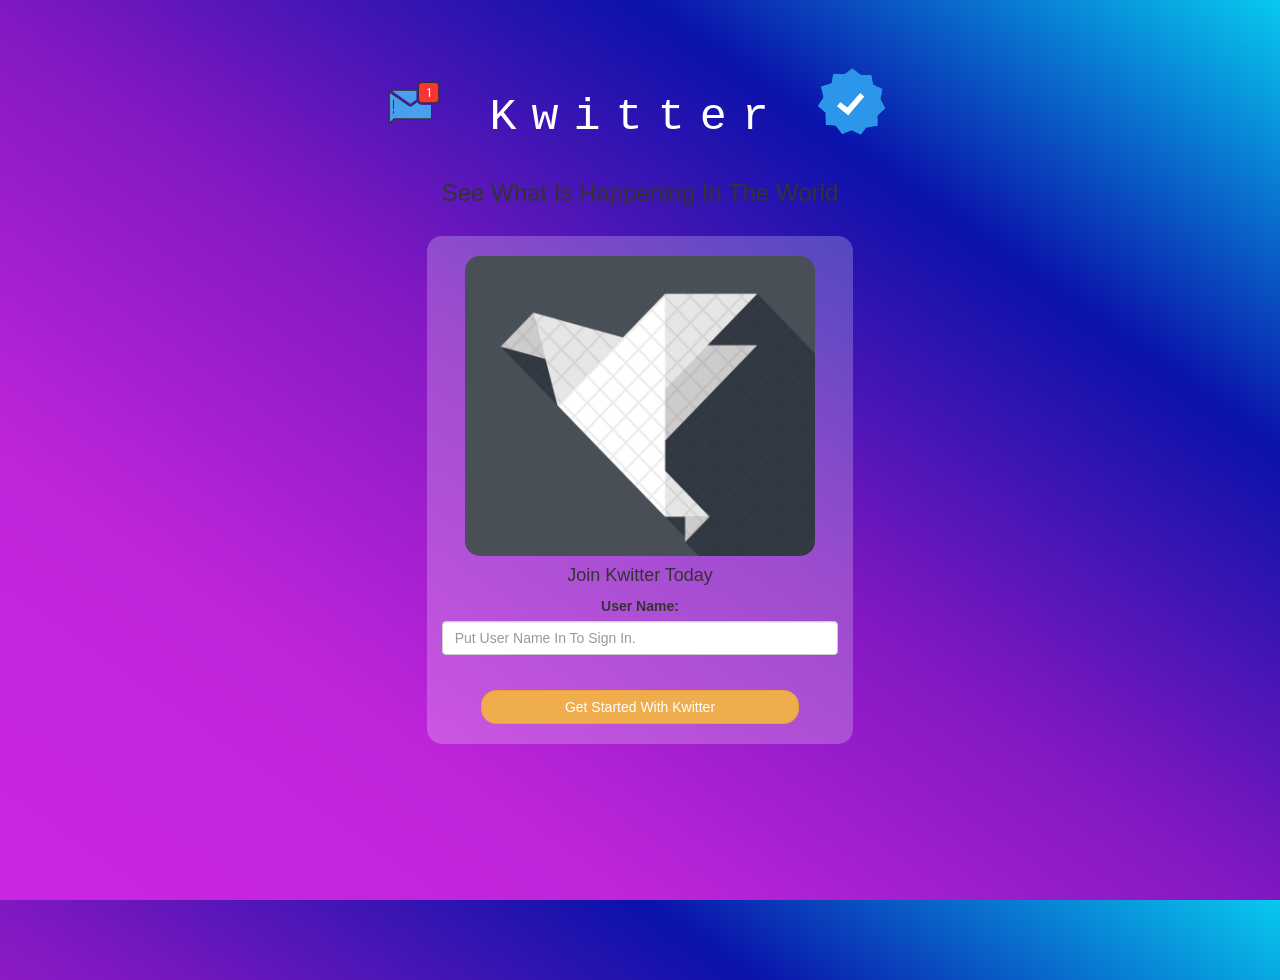
<file: kwitter project/index.html>
<!DOCTYPE html>
<html>
<head>
	<title>Kwitter</title>
<link href="https://fonts.googleapis.com/css?family=Yeon+Sung&display=swap" rel="stylesheet"><meta name="viewport" content="width=device-width, initial-scale=1">

<link rel="stylesheet" href="https://maxcdn.bootstrapcdn.com/bootstrap/3.4.0/css/bootstrap.min.css">
<script src="https://ajax.googleapis.com/ajax/libs/jquery/3.4.1/jquery.min.js"></script>
<script src="https://maxcdn.bootstrapcdn.com/bootstrap/3.4.0/js/bootstrap.min.js"></script>

<link rel="stylesheet" type="text/css" href="style.css">
<script src="kwitter.js"></script>
</head>
<body>
	
<center>
	<h1 class="header">	
		<sup>
			<img src="m2.png">
		</sup>
		Kwitter	<sup>
	<img src="tick.png">
	</sup>
</h1>
<div class="line"></div>
		<h3>See What Is Happening In The World</h3>
		<br>
		<div class="col-lg-4 col-md-6 col-sm-6 col-xs-11  login_div">
			<br>
			<img src="Untitled.png" class="imgimage" height="300" width="350">
		<h4 >Join Kwitter Today</h4>
		<div class="form-group">
		  <label >User Name:</label>
		<input type="text" id="user_name" class="form-control" placeholder="Put User Name In To Sign In.">
	<br>		
	</div>
		<button id="login_button" class="btn btn-warning" onclick="addUser()">Get Started With Kwitter</button>
		<br><br>
</div>


</center>
</body>
</html>
</file>
<file: kwitter project/style.css>
html, body
{
  height: 100%;
  margin: 0;
}

body
{
background-image: linear-gradient(to right top, #ca26e3, #be25d9, #8018c1, #0a12aa, #08c9ef);
}

#h3{
	color: white; 
	font-family: Cambria, Cochin, Georgia, Times, 'Times New Roman', serif;
}
.header
{
	color: white;font-family:'Courier New', Courier, monospace;font-size: 45px;letter-spacing: 15px;margin-top: 80px;
}
.header img
{
	width: 80px;margin-left: -15px;
}
#h4{
	color: azure; font-family:Impact, Haettenschweiler, 'Arial Narrow Bold', sans-serif;
}
.login_div
{
	background: rgba(255, 255, 255, 0.225);float: none;border-radius: 15px;
}

.logo
{
	width: 80px;margin-top: 30px;border-radius: 40px;
}

#login_button
{
	width: 80%;border-radius: 15px;
}

.room_name
{
	cursor: pointer;
	font-size: 20px;
}


#logout
{
	font-size: 20px; float: right;
}


#output
{
	padding: 10px; width:80%;background: rgba(255,255,255,0.8);border-radius: 15px;
}

.input_div_room_page
{
	width: 80%;
}

.input_div label
{
	color: white;font-size: 20px;
}


.input_div_message_page
{
	position: fixed;bottom: 0px;width: 100%;background: rgba(255,255,255,0.8);
}
.input_div_message_page label
{
	color: rgb(246, 239, 239);
}
.input_div_message_page #msg
{
	width: 80%;
}
.input_div_message_page button
{
	margin-top: 15px;
	width: 50%; 
}
.color_white
{
	color: white
}

.user_tick
{
	width:20px;
}
.message_h4
{
	padding-left:5px;color:rgb(255, 247, 247);
}

.imgimage{
	border-radius: 15px;
}
</file>
